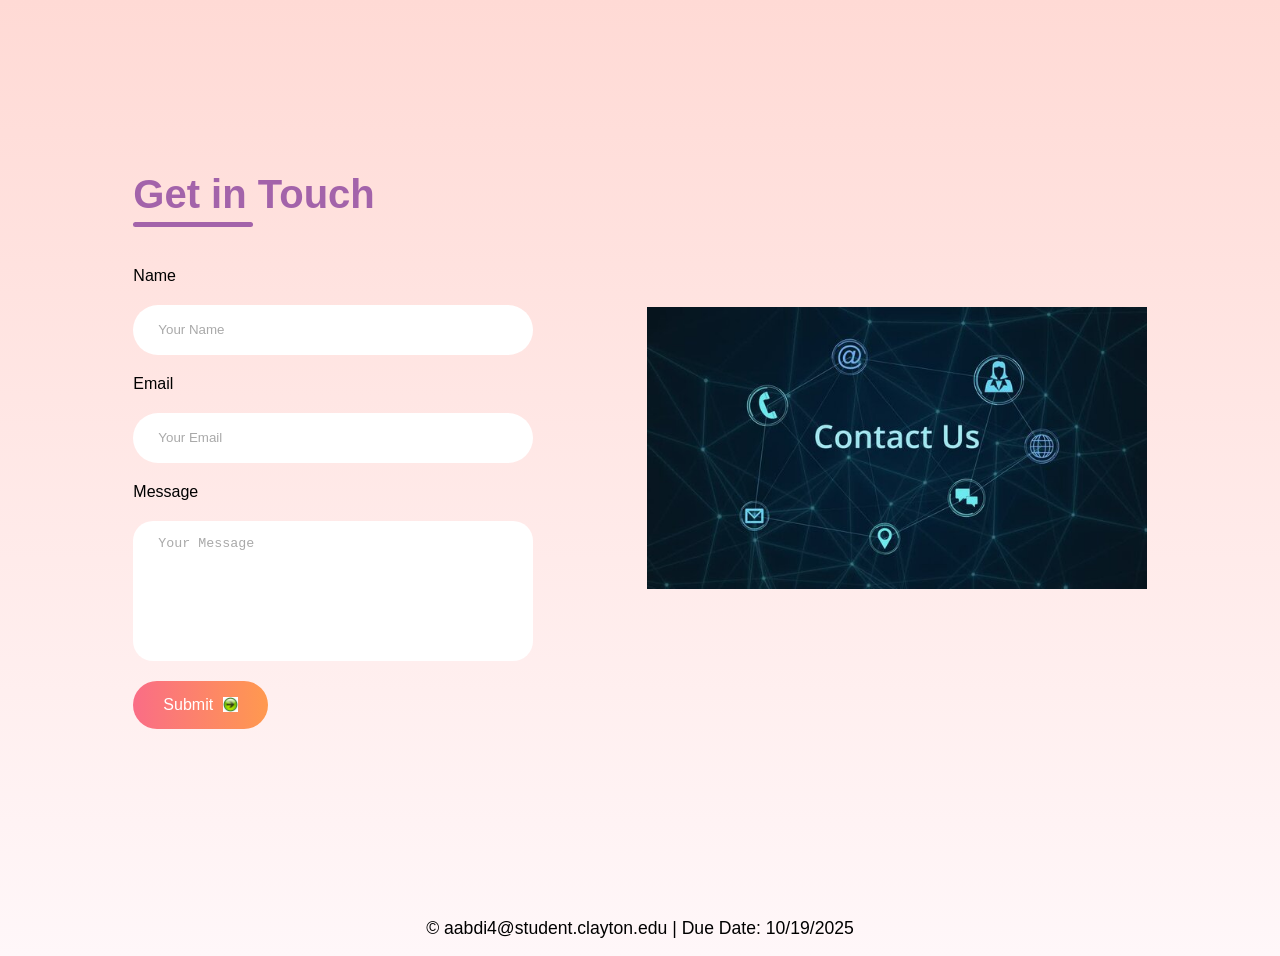
<file: Contact.html>
<!DOCTYPE html>
<html lang="en">
<head>
    <meta charset="utf-8">
    <title>Contact Us</title>
    <meta name="viewport" content="width=device-width, initial-scale=1">

    <link rel="icon" type="image/jpeg" sizes="32x32" href="logo.jpg">
    <link rel="apple-touch-icon" type="image/jpeg" sizes="180x180" href="logo.jpg">
    <link rel="icon" type="image/jpeg" sizes="192x192" href="logo.jpg">
    <link rel="shortcut icon" type="image/jpeg" sizes="32x32" href="logo.jpg">
    <link rel="stylesheet" href="styles2.css">
</head>

<body>
    <div class="contact">
        <form action="https://example.com/submit-form" method="POST" class="contact-left">
            <div class="contact-left-title">
                <h2>Get in Touch</h2>
                <hr>
            </div>

            <label for="name">Name</label>
            <input type="text" id="name" name="name" placeholder="Your Name" class="contact-input" required>

            <label for="email">Email</label>
            <input type="email" id="email" name="email" placeholder="Your Email" class="contact-input" required>

            <label for="message">Message</label>
            <textarea id="message" name="message" placeholder="Your Message" class="contact-input" required></textarea>

            <button type="submit" aria-label="Submit Contact Form">
                Submit <img src="submit.png" alt="Submit Icon">
            </button>
        </form>

        <div class="contact-right">
            <img src="contact.jpg" alt="Contact Illustration">
        </div>
    </div>
	
	<footer>
        <p>&copy; aabdi4@student.clayton.edu | Due Date: 10/19/2025</p>
    </footer>
</body>
</html>
</file>
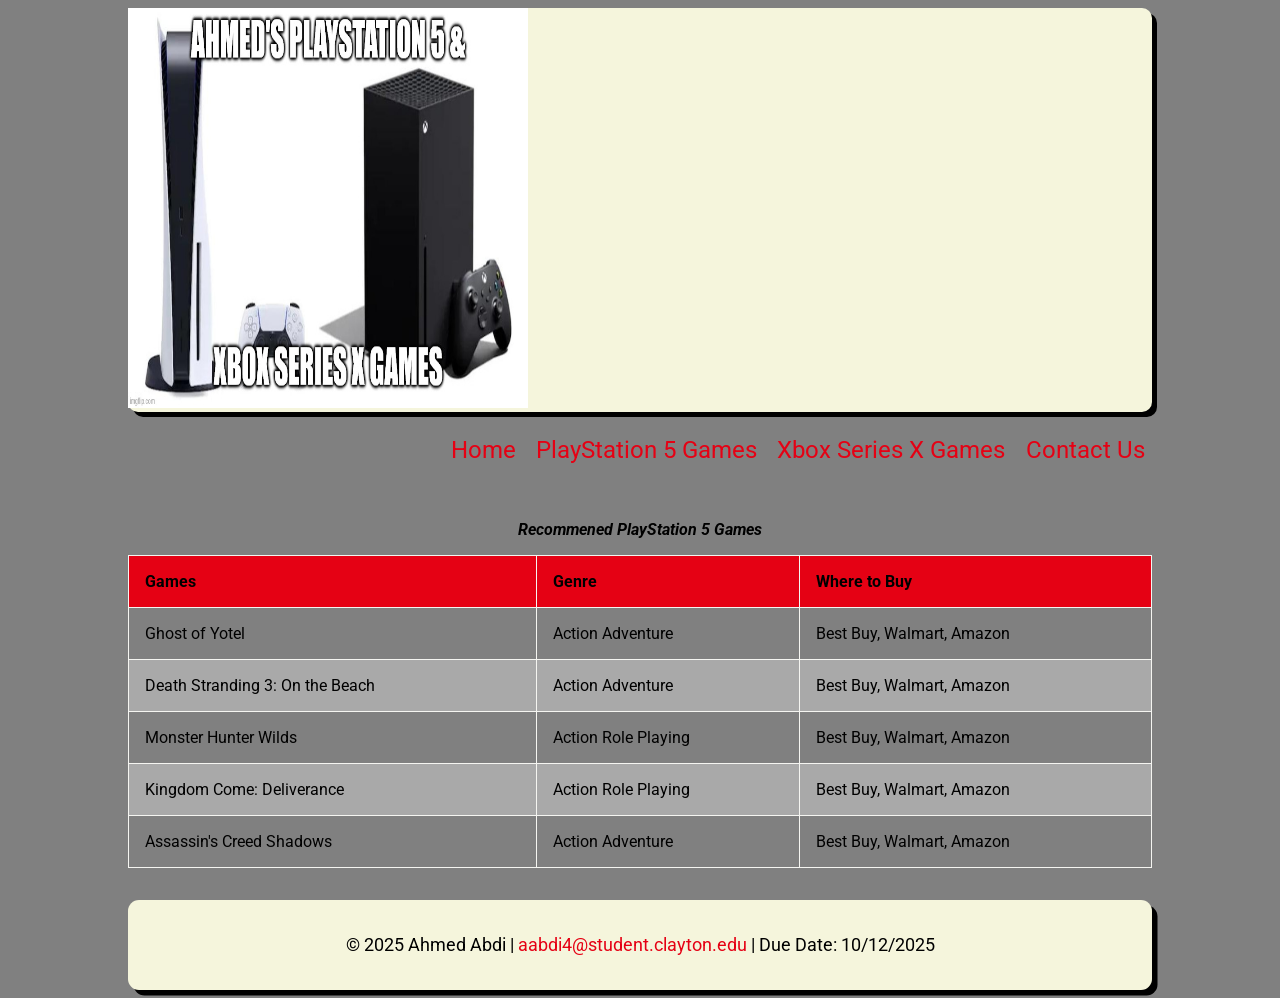
<file: PS5.html>
<!DOCTYPE html>
<html lang="en">
<head>
    <meta charset="utf-8">
    <title>Ahmed's PS5 & Xbox Series X Games</title>
    
    <meta name="viewport" content="width=device-width, initial-scale=1">

    
    <link rel="icon" href="logo.jpg" type="image/jpeg" sizes="32x32">
    <link rel="apple-touch-icon" href="logo.jpg" sizes="180x180">
    <link rel="icon" href="logo.jpg" type="image/jpeg" sizes="192x192">
    <link rel="shortcut icon" href="logo.jpg" type="image/jpeg">
    <link rel="stylesheet" href="styles.css">
</head>

<body>
    <header>
        <!-- This site was created by Ahmed Abdi -->
        <img src="logo.jpg" alt="Ahmed's Games Webpage Logo" height="400" width="400">

        <nav>
            <ul>
                <li><a href="index.html">Home</a></li>
                <li><a href="PS5.html">PlayStation 5 Games</a></li>
                <li><a href="#">Xbox Series X Games</a></li>
                <li><a href="contact.html">Contact Us</a></li>
            </ul>
        </nav>
    </header>
	
	<main>
	<table>
			<caption>
	         Recommened PlayStation 5 Games
			</caption>
		<thead>
			<tr>
	            <th>Games</th>
				<th>Genre</th>
				<th>Where to Buy</th>
			</tr>
		</thead>
		<tbody>
		   <tr>
		      <td>
			  Ghost of Yotel
			  </td>
			  <td>
			  Action Adventure
			  </td>
			  <td>
			  Best Buy, Walmart, Amazon
			  </td>
		   </tr>
		   <tr>
		      <td>
			  Death Stranding 3: On the Beach
			  </td>
			  <td>
			  Action Adventure
			  </td>
			  <td>
			  Best Buy, Walmart, Amazon
			  </td>
		   </tr>
		   <tr>
		      <td>
			  Monster Hunter Wilds
			  </td>
			  <td>
			  Action Role Playing
			  </td>
			  <td>
			  Best Buy, Walmart, Amazon
			  </td>
		   </tr>
		   <tr>
		      <td>
			  Kingdom Come: Deliverance
			  </td>
			  <td>
			  Action Role Playing
			  </td>
			  <td>
			  Best Buy, Walmart, Amazon
			  </td>
		   </tr>
		   <tr>
		      <td>
			  Assassin's Creed Shadows
			  </td>
			  <td>
			  Action Adventure
			  </td>
			  <td>
			  Best Buy, Walmart, Amazon
			  </td>
		   </tr>
		</tbody>
	</table>
	
	</main>

    <footer>
        <p>&copy; 2025 Ahmed Abdi | <a href="mailto:aabdi4@student.clayton.edu">aabdi4@student.clayton.edu</a> | Due Date: 10/12/2025</p>
    </footer>
</body>
</html>
</file>
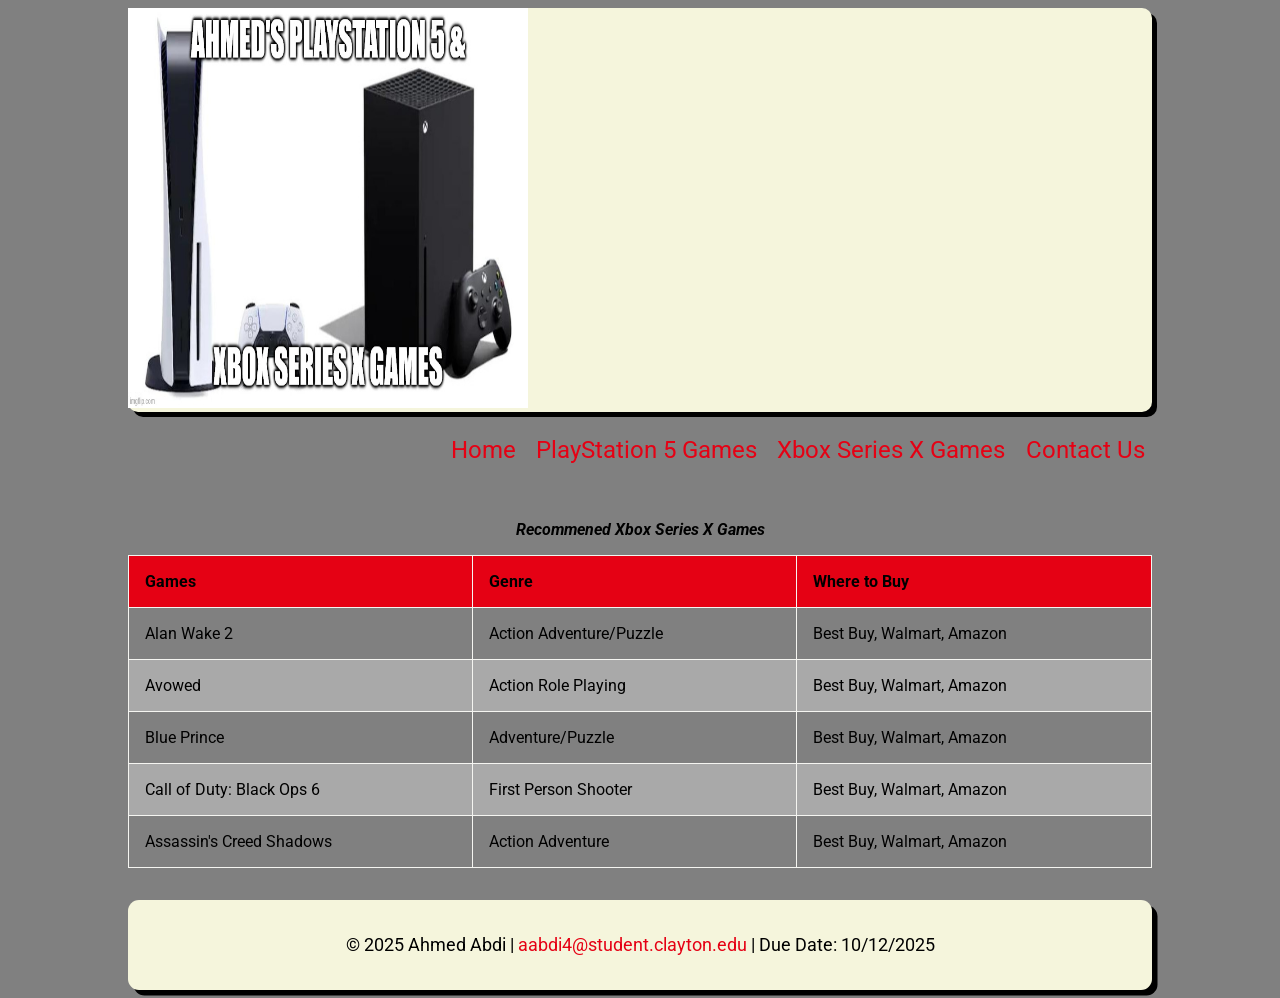
<file: xbox.html>
<!DOCTYPE html>
<html lang="en">
<head>
    <meta charset="utf-8">
    <title>Ahmed's PS5 & Xbox Series X Games</title>
    
    <meta name="viewport" content="width=device-width, initial-scale=1">

    
    <link rel="icon" href="logo.jpg" type="image/jpeg" sizes="32x32">
    <link rel="apple-touch-icon" href="logo.jpg" sizes="180x180">
    <link rel="icon" href="logo.jpg" type="image/jpeg" sizes="192x192">
    <link rel="shortcut icon" href="logo.jpg" type="image/jpeg">
    <link rel="stylesheet" href="styles.css">
</head>

<body>
    <header>
        <!-- This site was created by Ahmed Abdi -->
        <img src="logo.jpg" alt="Ahmed's Games Webpage Logo" height="400" width="400">

        <nav>
            <ul>
                <li><a href="index.html">Home</a></li>
                <li><a href="PS5.html">PlayStation 5 Games</a></li>
                <li><a href="xbox.html">Xbox Series X Games</a></li>
                <li><a href="contact.html">Contact Us</a></li>
            </ul>
        </nav>
    </header>
	
	<main>
	<table>
			<caption>
	         Recommened Xbox Series X Games
			</caption>
		<thead>
			<tr>
	            <th>Games</th>
				<th>Genre</th>
				<th>Where to Buy</th>
			</tr>
		</thead>
		<tbody>
		   <tr>
		      <td>
			  Alan Wake 2
			  </td>
			  <td>
			  Action Adventure/Puzzle
			  </td>
			  <td>
			  Best Buy, Walmart, Amazon
			  </td>
		   </tr>
		   <tr>
		      <td>
			  Avowed
			  </td>
			  <td>
			  Action Role Playing
			  </td>
			  <td>
			  Best Buy, Walmart, Amazon
			  </td>
		   </tr>
		   <tr>
		      <td>
			  Blue Prince
			  </td>
			  <td>
			  Adventure/Puzzle
			  </td>
			  <td>
			  Best Buy, Walmart, Amazon
			  </td>
		   </tr>
		   <tr>
		      <td>
			  Call of Duty: Black Ops 6
			  </td>
			  <td>
			  First Person Shooter
			  </td>
			  <td>
			  Best Buy, Walmart, Amazon
			  </td>
		   </tr>
		   <tr>
		      <td>
			  Assassin's Creed Shadows
			  </td>
			  <td>
			  Action Adventure
			  </td>
			  <td>
			  Best Buy, Walmart, Amazon
			  </td>
		   </tr>
		</tbody>
	</table>
	
	</main>

    <footer>
        <p>&copy; 2025 Ahmed Abdi | <a href="mailto:aabdi4@student.clayton.edu">aabdi4@student.clayton.edu</a> | Due Date: 10/12/2025</p>
    </footer>
</body>
</html>
</file>
<file: styles2.css>
* {
  padding: 0;
  margin: 0;
  box-sizing: border-box;
}

body {
  font-family: 'Outfit', sans-serif;
  background: linear-gradient(#ffdad5, #fff7f9);
}

.contact {
  height: 100vh;
  display: flex;
  align-items: center;
  justify-content: space-evenly;
  padding: 20px;
}

.contact-left {
  display: flex;
  flex-direction: column;
  align-items: start;
  gap: 20px;
}

.contact-left-title h2 {
  font-weight: 600;
  color: #a363aa;
  font-size: 40px;
  margin-bottom: 5px;
}

.contact-left-title hr {
  border: none;
  width: 120px;
  height: 5px;
  background-color: #a363aa;
  border-radius: 10px;
  margin-bottom: 20px;
}

.contact-input {
  width: 400px;
  height: 50px;
  border: none;
  outline: none;
  padding-left: 25px;
  font-weight: 500;
  color: #666;
  border-radius: 50px;
}

.contact-left textarea {
  width: 400px;
  height: 140px;
  padding: 15px 25px;
  font-weight: 500;
  color: #666;
  border-radius: 20px;
  border: none;
  outline: none;
  resize: none;
}

.contact-input:focus,
.contact-left textarea:focus {
  border: 2px solid #ff994f;
}

.contact-input::placeholder,
.contact-left textarea::placeholder {
  color: #a9a9a9;
}

.contact-left button {
  display: flex;
  align-items: center;
  padding: 15px 30px;
  font-size: 16px;
  color: #fff;
  gap: 10px;
  border: none;
  border-radius: 50px;
  background: linear-gradient(270deg, #ff994f, #fa6d86);
  cursor: pointer;
}

.contact-left button img {
  height: 15px;
}

.contact-right img {
  width: 500px;
}

footer {
     text-align: center;
     font-size: 1.1em;
     min-height: 2em;	
     padding-top: 1em;
     padding-bottom: 1em;
}

@media (max-width: 800px) {
  .contact {
    flex-direction: column;
    align-items: center;
    padding: 40px 0;
  }

  .contact-input,
  .contact-left textarea {
    width: 80vw;
  }

  .contact-right {
    display: none;
  }
}
</file>
<file: styles.css>
@import url('https://fonts.googleapis.com/css2?family=Cairo&family=Roboto&display=swap');

img{
  max-width: 100%;
   
	
}

body {
     width: 100%;
     margin-left: auto;
     margin-right: auto;
     font-family: 'Roboto', sans-serif;
     color: black;
     background-color: gray;
}

header, footer {
     background-color: #F5F5DC;
     border-radius: 0.625em;
     /* box-shadow: 0.3125em 0.3125em black;*/
	 text-align: center;
}

nav {
     /*float: right;*/
     font-size: 1.5em;
     	 
}

nav li {
     list-style-type: none; 	
     /*display: inline;*/
     margin: 0.3em;
     padding: 0.4em;
	 text-align: center;
}

nav ul{
     padding: 0;	
	
}

a {
     color: #E50114;
     text-decoration: none;	
}

a:hover {
     text-decoration: underline;	
}

h1, h2, h4 {
     font-family: 'Cairo', sans-serif;	
}

.centering {
     text-align: center;
}

footer {
     text-align: center;
     font-size: 1.1em;
     min-height: 2em;	
     padding-top: 1em;
     padding-bottom: 1em;
}

.desktop{
	display: none;
}

/* animation styles */
@keyframes example{
	0% {transform: rotate(0deg);}
	100% {transform: rotate(360deg);}
}

-webkit-@keyframes example{
	0% {transform: rotate(0deg);}
	100% {transform: rotate(360deg);}
}

#logo{
  animation-name: example;
  -webkit-animation-name: example;
  -webkit-animation-delay: 5s;
   animation-delay: 5s;
   animation-duration: 5s;
   -webkit-animation-duration: 5s;
}

/* welcome message */
#welcome {
	cursor: pointer;
}


/* tablet design */
@media only screen and (min-width:481px){
	nav li{
		display:inline;
		padding: 0;	
	}
}

/* desktop design */
@media only screen and (min-width:1024px){
	body{
	 width: 80%;
	}
	header, footer{
	 box-shadow: 0.3125em 0.3125em black;
	}
	header{
	text-align: left;
	}
	nav{
	float: right;
	}
	.mobile{
	display: none;
	}
	
	.desktop{
	display: inline;
	}
	
	nav li a{
		display: inline-block;
	}
	
	nav li a:hover{
		transform: scale(1.3);	
	}
}

caption{
	 font-style: italic;
	 font-weight: bold;
	 padding-top: 2em;
	 padding-bottom: 1em;
}

table{
	border-collapse: collapse;
	width: 100%;
	margin-bottom: 2em;
}

th{
	text-align: left;
	background-color: #E50114;
}

td, th{
	padding: 1em;
	border: 1px solid #F5F5F1;
}

tr:nth-child(even){
     background-color: #A9A9A9;		
}

tr:hover{
	background-color: #092834;
	
}
</file>
